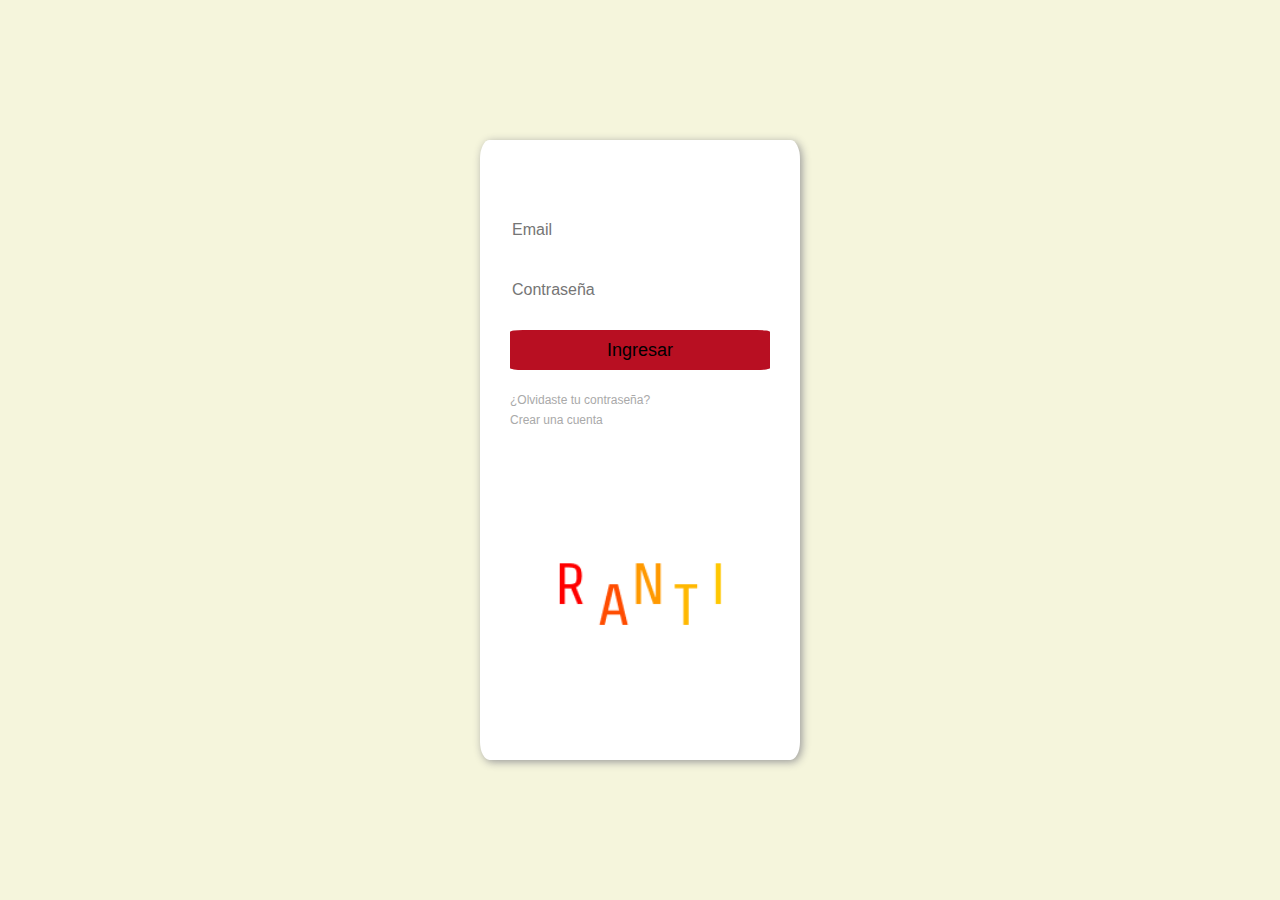
<file: templates/index.html>
<html>
  <head>
    <meta charset="utf-8">
    <title>Login</title>
    <link rel="stylesheet" href="/static/css/master.css">
    <link rel="stylesheet" href="https://cdn.jsdelivr.net/npm/bootstrap@4.5.3/dist/css/bootstrap.min.css" integrity="sha384-TX8t27EcRE3e/ihU7zmQxVncDAy5uIKz4rEkgIXeMed4M0jlfIDPvg6uqKI2xXr2" crossorigin="anonymous">
  </head>
  <body>
    <div class="container">
      <div class="login-box">
        <img src="/static/img/logo1.png" class="avatar" alt="Avatar Image">
        <form action="/login", method="POST"> 
          <!-- USERNAME INPUT -->
          <input type="text" name="email" placeholder="Email" class="form-control" required> 
          <!-- PASSWORD INPUT -->
          <input type="password" name="contraseña" placeholder="Contraseña" class="form-control" required>
          <input type="submit" value="Ingresar">
          <a href="contraseña">¿Olvidaste tu contraseña?</a><br>
          <a href="cuenta">Crear una cuenta</a>
        </form>
      </div>
    </div>
    
  </body>
</html>
</file>
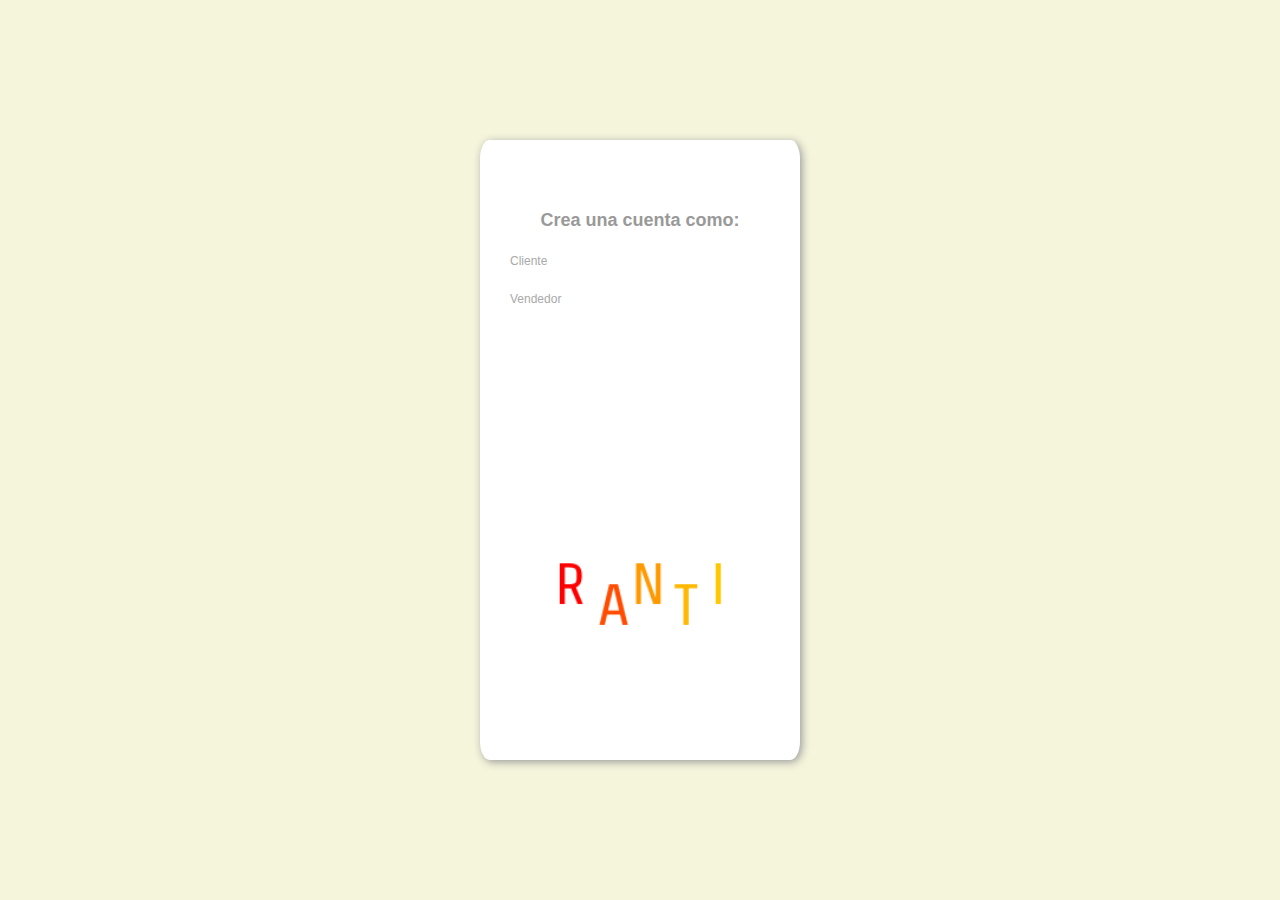
<file: templates/cuenta.html>
<!DOCTYPE html>
<html>
  <head>
    <meta charset="utf-8">
    <title>Login</title>
    <link rel="stylesheet" href="/static/css/master.css">
  </head>
  <body>

    <div class="login-box">
      <img src="/static/img/logo1.png" class="avatar" alt="Avatar Image">
      <h1>Crea una cuenta como:</h1>
      <form>
        <a href="/cliente" class="btn btn_secondary">Cliente</a>
        <br>         
        </br>
        <a href="/vendedor" class="btn btn_secondary">Vendedor</a>
        <br>         
    </div>
  </body>
</html>
</file>
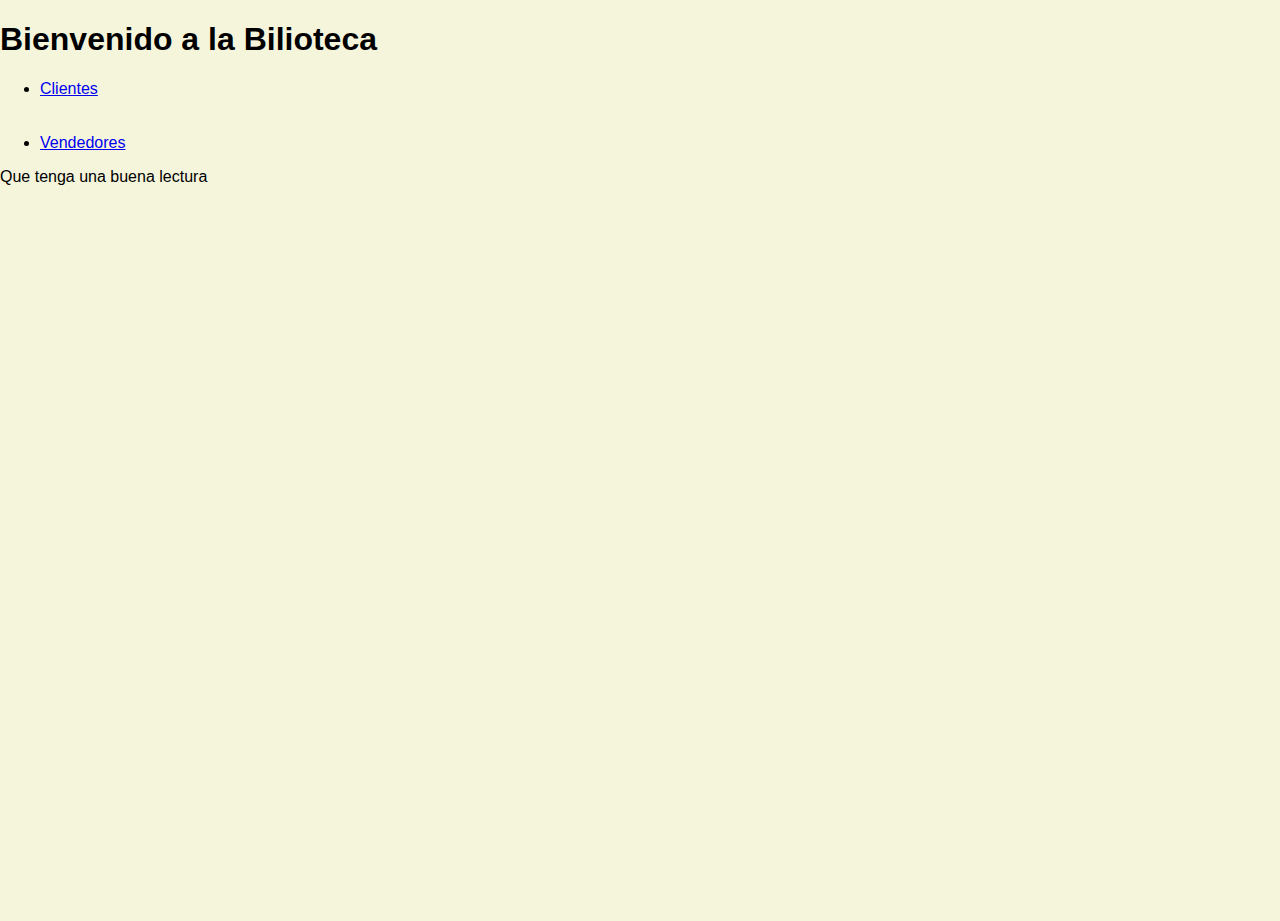
<file: templates/index_admin.html>
<!DOCTYPE html>
<html lang="en">
<head>
    <meta charset="UTF-8">
    <meta name="viewport" content="width=device-width, initial-scale=1.0">
    <link rel="stylesheet" href="../../static/css/master.css">
    <link rel="stylesheet" href="https://cdn.jsdelivr.net/npm/bootstrap@4.5.3/dist/css/bootstrap.min.css" integrity="sha384-TX8t27EcRE3e/ihU7zmQxVncDAy5uIKz4rEkgIXeMed4M0jlfIDPvg6uqKI2xXr2" crossorigin="anonymous">
    <title>Pollas</title>
</head>
<body>
    <h1>Bienvenido a la Bilioteca</h1>
    <ul>
        <li><a href="cliente_admin" class="btn btn_secondary" >Clientes</a></li>
        <br>
        
        </br>
        <li><a href="vendedor_admin"  class="btn btn_secondary">Vendedores</a></li>


    </ul>
    <p>Que tenga una buena lectura</p>

</body>
</html>
</file>
<file: static/css/master.css>
body {
    margin: 0;
    padding: 0;
    background-color: beige;
    background-size: cover;
    font-family: sans-serif;
    height: 100vh;
  }
  .logito{
    text-align: center;
  }
  
  
  .login-box {
    width: 320px;
    height: 620px;
    background: #fff;
    color: #000;
    top: 50%;
    left: 50%;
    position: absolute;
    transform: translate(-50%, -50%);
    box-sizing: border-box;
    padding: 70px 30px;
    border-radius: 3%;
    box-shadow: 2px 2px 8px #999
  }
  
  .login-box .avatar {
    width: 200px;
    height: 100px;
    position: absolute;
    top: 400px;
    left: calc(35% - 50px);
  }
  
  .login-box h1 {
    margin: 0;
    padding: 0 0 20px;
    text-align: center;
    font-size: 18px;
    color: #999;
  }
  .login-box h2{
    font-size: 15px;
    color: #999;
  }
  
  .login-box label {
    margin: 0;
    padding: 0;
    font-weight: bold;
    display: block;
    top: 80px;
  }
  
  .login-box input {
    width: 100%;
    margin-bottom: 20px;
  }
  
  .login-box input[type="text"], .login-box input[type="password"] {
    border: none;
    border-bottom: 1px solid #fff;
    background: transparent;
    outline: none;
    height: 40px;
    color: #000000;
    font-size: 16px;
  }
  
  .login-box input[type="submit"] {
    border: none;
    outline: none;
    height: 40px;
    background: #b80f22;
    color: #000000;
    font-size: 18px;
    border-radius: 5%;
  }
  
  .login-box input[type="submit"]:hover {
    cursor: pointer;
    background: #ffc107;
    color: #000;
  }
  
  .login-box a {
    text-decoration: none;
    font-size: 12px;
    line-height: 20px;
    color: darkgrey;
  }
  
  .login-box a:hover {
    color: #000000;
  }
  .cliente{
    background-color: orangered;
    color: #fff;
    margin-top: 50px;
    padding: 8px;
    font-size: 20px;
  }
  .vendedor{
    background-color: tomato; 
    color: #fff;
    padding: 8px;
    font-size: 20px;
  }
  .repartidor{
    background-color: #ffc107;
    color: #fff;
    padding: 8px;
    font-size: 20px;
  }
  .cliente:hover{
    background-color: #b80f22;
    color: #fff;
    
  }
  .vendedor:hover{
    background-color: salmon;
  }
  .repartidor:hover{
    background-color: goldenrod;
  }
  .cuenta-cliente{
    color: orangered !important;
    font-size: 28px !important;
  }
  .cuenta-vendedor{
    color: darkorange !important;
    font-size: 28px !important;
  }
  .cuenta-repartidor{
    color: #ffc107 !important;
    font-size: 28px !important;
  }
  .user{
    border: orangered solid 2px !important;
  }
  .distrito{
    border: orangered solid 2px !important;
  }
  .direccion{
    border: orangered solid 2px !important;
  }
  .email{
    border: orangered solid 2px !important;
    margin: 0;
    display: block;
    top: 80px;
    padding: 5px;
  }
  .telefono{
    border: orangered solid 2px !important;
  }
  .contra{
    border: orangered solid 2px !important;
  }
  .user2{
    border: darkorange solid 2px !important;
  }
  .ruc{
    border: darkorange solid 2px !important;
  }
  .direccion2{
    border: darkorange solid 2px !important;
  }
  .email2{
    border: darkorange solid 2px !important;
    margin: 0;
    display: block;
    top: 80px;
    padding: 5px;
  }
  .telefono2{
    border: darkorange solid 2px !important;
  }
  .contra2{
    border: darkorange solid 2px !important;
  }
  .user:hover{
    border: darkorange solid 2px !important;
  }
  .distrito:hover{
    border: darkorange solid 2px !important;
  }
  .direccion:hover{
    border: darkorange solid 2px !important;
  }
  .email:hover{
    border: darkorange solid 2px !important;
  }
  .telefono:hover{
    border: darkorange solid 2px !important;
  }
  .contra:hover{
    border: darkorange solid 2px !important;
  }
  .register{
    color:#fff !important;
  }
  .register2{
    color:#fff !important;
    background-color: darkorange !important ;
  }
  .register3{
    color:#fff !important;
    background-color: #ffc107 !important ;
  }
  .register3:hover{
    background-color: chocolate !important;
  }
  .register2:hover{
    background-color: orangered !important;
  }
  .login-box input[type="radio"]{
    margin: -11px;
  }
  .user3{
    border:  #ffc107 solid 2px !important;
  }
  .dni{
    border: #ffc107 solid 2px !important;
  }
  .email3{
    border:  #ffc107 solid 2px !important;
    margin: 0;
    display: block;
    top: 80px;
    padding: 5px;
  }
  .telefono3{
    border:  #ffc107 solid 2px !important;
  }
  .contra3{
    border:  #ffc107 solid 2px !important;
  }
</file>
